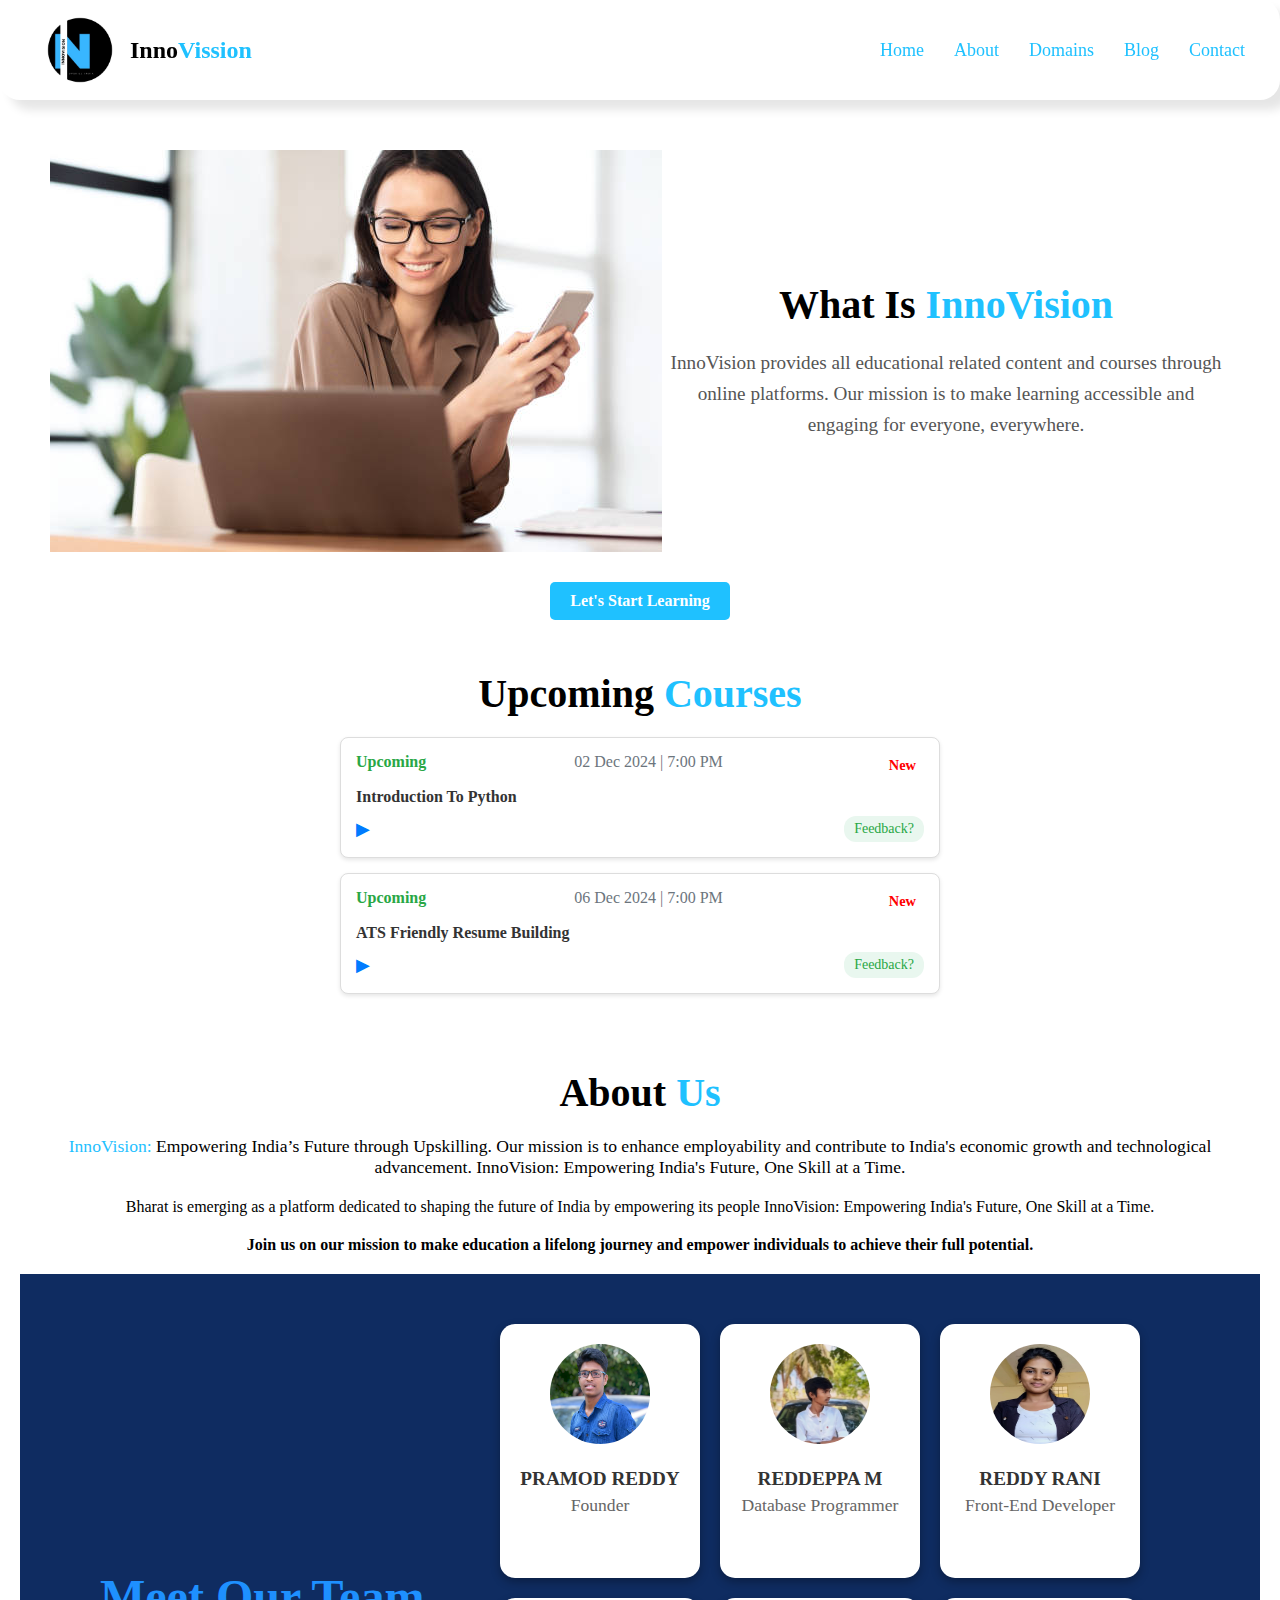
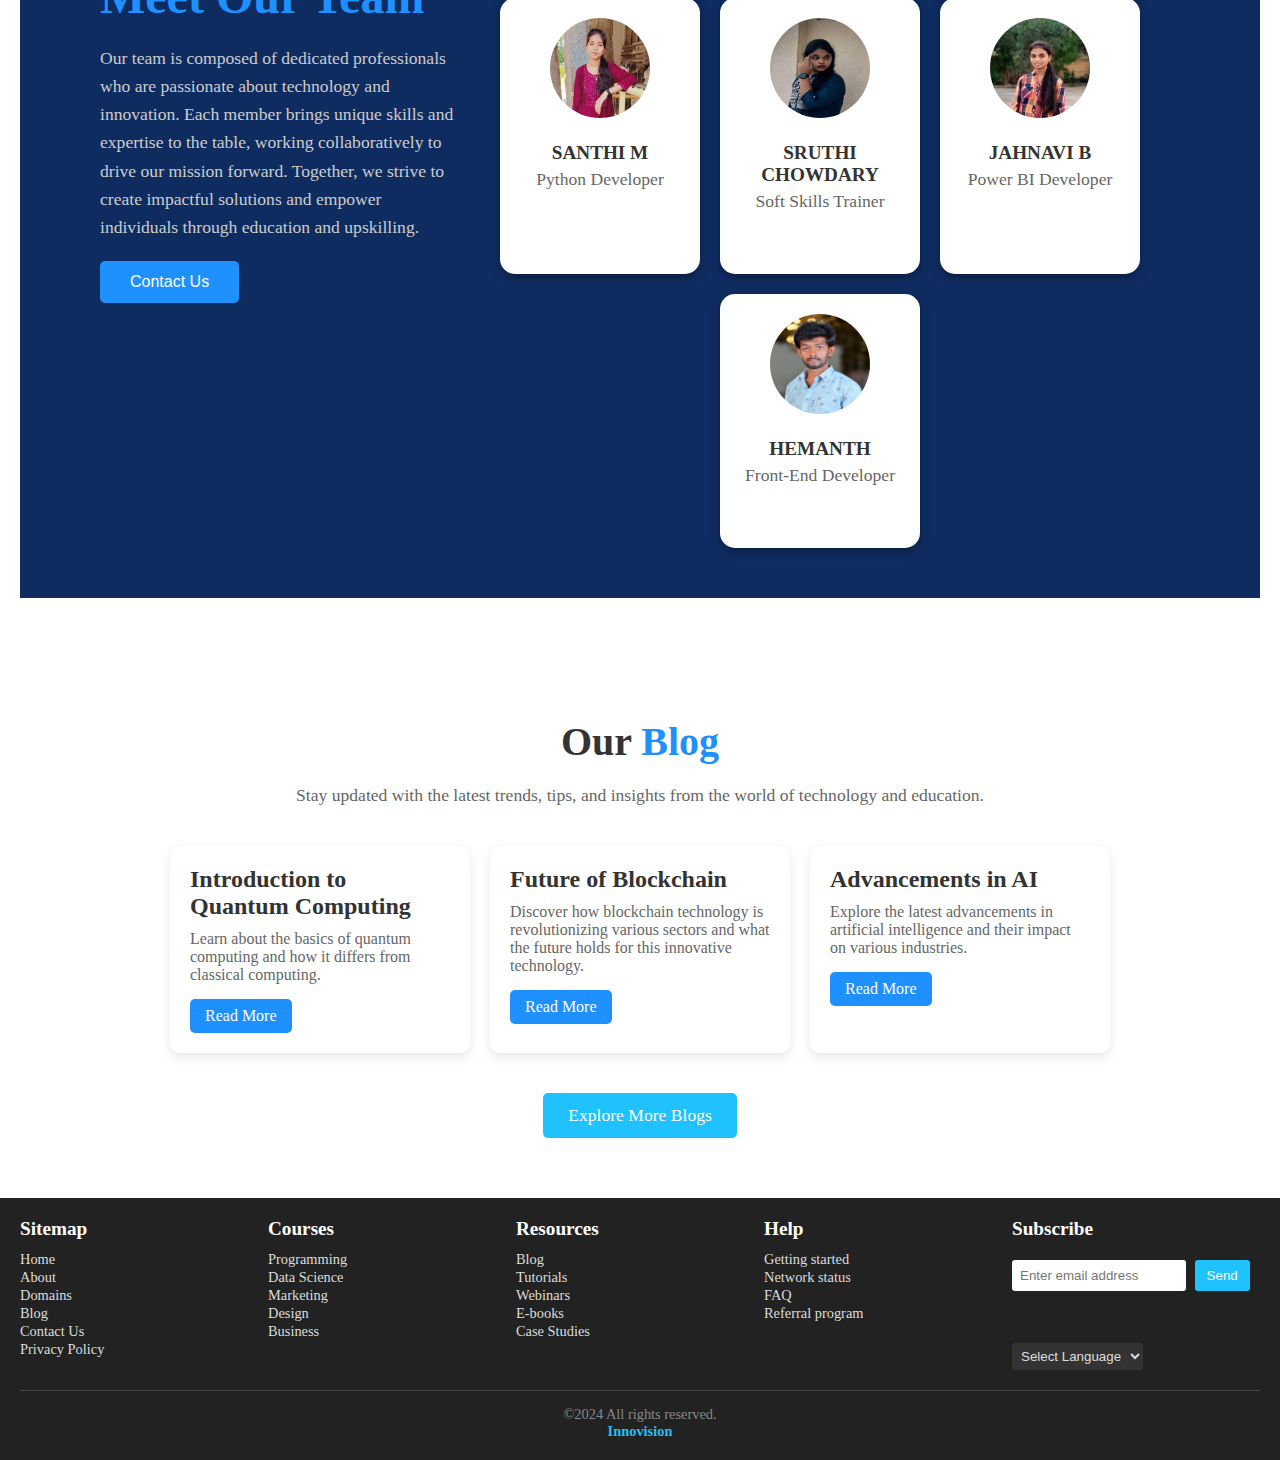
<file: index.html>
<!DOCTYPE html>
<html lang="en">

<head>
    <meta charset="UTF-8">
    <meta name="viewport" content="width=device-width, initial-scale=1.0">
    <link rel="stylesheet" href="https://cdnjs.cloudflare.com/ajax/libs/font-awesome/6.6.0/css/all.min.css"
        integrity="sha512-Kc323vGBEqzTmouAECnVceyQqyqdsSiqLQISBL29aUW4U/M7pSPA/gEUZQqv1cwx4OnYxTxve5UMg5GT6L4JJg=="
        crossorigin="anonymous" referrerpolicy="no-referrer" />
    <link href="https://fonts.googleapis.com/css2?family=Montserrat:wght@400;700&display=swap" rel="stylesheet">
    <link rel="stylesheet" href="style.css">
    <link rel="stylesheet" href="team.css">
    <title>InnoVision</title>
</head>

<body>
    <header>
        <nav>
            <div class="logo">
                <img src="images/logo.png" alt="InnoVision Logo">
                <div class="logo-heading">
                    <h2>Inno<span>Vission</span></h2>
                </div>
            </div>
            <div class="menu-toggle" id="menu-toggle">
                <i class="fas fa-bars"></i>
            </div>
            <div class="menu" id="menu">
                <img src="images/logo.png" alt="InnoVision Logo">
                <ul class="nav-link">
                    <li><a href="index.html">Home</a></li>
                    <li><a href="about.html">About</a></li>
                    <li><a href="domains.html">Domains</a></li>
                    <li><a href="blog.html">Blog</a></li>
                    <li><a href="contact.html">Contact</a></li>


                </ul>
            </div>
        </nav>
    </header>
    <section id="home" class="home">
        <div class="home-content">
            <img src="images/img1.jpg" alt="home">
            <div class="home-text">
                <h1>What Is <span>InnoVision</span></h1>
                <p>InnoVision provides all educational related content and courses through online platforms. Our mission
                    is to make learning accessible and engaging for everyone, everywhere.</p>
            </div>
        </div>
        <a href="#" class="start-learning">Let's Start Learning</a>
        <script>
            // Function to check if an element is in the viewport
            function isInViewport(element) {
                const rect = element.getBoundingClientRect();
                return rect.top < window.innerHeight && rect.bottom > 0;
            }

            // Function to reveal the section
            function revealOnScroll() {
                const revealSection = document.querySelector('#home');
                if (isInViewport(revealSection)) {
                    revealSection.classList.add('revealed');
                }
            }

            // Listen for scroll events
            window.addEventListener('scroll', revealOnScroll);

            // Initial check to ensure the animation is triggered if the section is already in view
            revealOnScroll();


        </script>
    </section>
    <section id="domains" class="courses-section">
        <h2>Upcoming<span> Courses</span></h2>
        <div class="schedule-container">
            <div class="session">
                <div class="session-header">
                    <span class="status">Upcoming</span>
                    <span class="date-time">02 Dec 2024 | 7:00 PM</span>
                    <span class="new-tag">New</span> <!-- Added New Tag -->
                </div>
                <div class="session-details">
                    <h3>Introduction To Python</h3>
                    <div class="actions">
                        <a class="play-button" href="#">▶</a>
                        <a href="#" class="feedback">Feedback?</a>
                    </div>
                </div>
            </div>
            <!-- Repeat the session div for other sessions -->
            <div class="session">
                <div class="session-header">
                    <span class="status">Upcoming</span>
                    <span class="date-time">06 Dec 2024 | 7:00 PM</span>
                    <span class="new-tag">New</span> <!-- Added New Tag -->
                </div>
                <div class="session-details">
                    <h3>ATS Friendly Resume Building</h3>
                    <div class="actions">
                        <a class="play-button" href="#">▶</a>
                        <a href="#" class="feedback">Feedback?</a>
                    </div>
                </div>
            </div>
        </div>
    </section>

    <section id="about">
        <div class="about-content">
            <h2>About <span>Us</span></h2>
            <p><span>InnoVision:</span> Empowering India’s Future through Upskilling.
                Our mission is to enhance employability and contribute to India's economic growth and technological
                advancement.

                InnoVision: Empowering India's Future, One Skill at a Time.</p>
            Bharat is emerging as a platform dedicated to shaping the future of India by empowering its people
            InnoVision: Empowering India's Future, One Skill at a Time.</p>
            <h6>Join us on our mission to make education a lifelong journey and empower individuals to achieve their
                full potential.
            </h6>
        </div>
        <section class="team-section">
            <div class="team-content">
                <h1>Meet Our Team</h1>
                <p>Our team is composed of dedicated professionals who are passionate about technology and innovation.
                    Each
                    member brings unique skills and expertise to the table, working collaboratively to drive our mission
                    forward. Together, we strive to create impactful solutions and empower individuals through education
                    and
                    upskilling.</p>
                <button class="contact-button">Contact Us</button>
            </div>
            <div class="team-container">
                <div class="team-member" style="top: 10%; left: 10%;">
                    <img src="images/pramod-img.png" alt="">
                    <h3>PRAMOD REDDY</h3>
                    <p class="role">Founder</p>
                    <div class="social-icons">
                        <a href="https://www.linkedin.com" target="_blank"><i class="fab fa-linkedin"></i></a>
                        <a href="https://www.instagram.com" target="_blank"><i class="fab fa-instagram"></i></a>
                        <a href="https://www.facebook.com" target="_blank"><i class="fab fa-facebook"></i></a>
                        <a href="https://www.twitter.com" target="_blank"><i class="fab fa-twitter"></i></a>
                    </div>
                </div>
                <div class="team-member" style="top: 40%; left: 30%;">
                    <img src="images/redappa-img.jpg" alt="">
                    <h3>REDDEPPA M</h3>
                    <p class="role">Database Programmer</p>
                    <div class="social-icons">
                        <a href="https://www.linkedin.com" target="_blank"><i class="fab fa-linkedin"></i></a>
                        <a href="https://www.instagram.com" target="_blank"><i class="fab fa-instagram"></i></a>
                        <a href="https://www.facebook.com" target="_blank"><i class="fab fa-facebook"></i></a>
                        <a href="https://www.twitter.com" target="_blank"><i class="fab fa-twitter"></i></a>
                    </div>
                </div>
                <div class="team-member" style="top: 20%; left: 60%;">
                    <img src="images/rani-img.png" alt="">
                    <h3>REDDY RANI</h3>
                    <p class="role">Front-End Developer </p>
                    <div class="social-icons">
                        <a href="https://www.linkedin.com" target="_blank"><i class="fab fa-linkedin"></i></a>
                        <a href="https://www.instagram.com" target="_blank"><i class="fab fa-instagram"></i></a>
                        <a href="https://www.facebook.com" target="_blank"><i class="fab fa-facebook"></i></a>
                        <a href="https://www.twitter.com" target="_blank"><i class="fab fa-twitter"></i></a>
                    </div>
                </div>
                <div class="team-member" style="top: 60%; left: 50%;">
                    <img src="images/shanthi-img.jpg" alt="">
                    <h3>SANTHI M</h3>
                    <p class="role">Python Developer</p>
                    <div class="social-icons">
                        <a href="https://www.linkedin.com" target="_blank"><i class="fab fa-linkedin"></i></a>
                        <a href="https://www.instagram.com" target="_blank"><i class="fab fa-instagram"></i></a>
                        <a href="https://www.facebook.com" target="_blank"><i class="fab fa-facebook"></i></a>
                        <a href="https://www.twitter.com" target="_blank"><i class="fab fa-twitter"></i></a>
                    </div>
                </div>
                <div class="team-member" style="top: 60%; left: 50%;">
                    <img src="images/sruthi-img.jpg" alt="">
                    <h3>SRUTHI CHOWDARY</h3>
                    <p class="role">Soft Skills Trainer</p>
                    <div class="social-icons">
                        <a href="https://www.linkedin.com" target="_blank"><i class="fab fa-linkedin"></i></a>
                        <a href="https://www.instagram.com" target="_blank"><i class="fab fa-instagram"></i></a>
                        <a href="https://www.facebook.com" target="_blank"><i class="fab fa-facebook"></i></a>
                        <a href="https://www.twitter.com" target="_blank"><i class="fab fa-twitter"></i></a>
                    </div>
                </div>
                <div class="team-member" style="top: 60%; left: 50%;">
                    <img src="images/jahnavi_img.jpg" alt="">
                    <h3>JAHNAVI B</h3>
                    <p class="role">Power BI Developer</p>
                    <div class="social-icons">
                        <a href="https://www.linkedin.com/in/bodireddy-jahnavi-47563a255" target="_blank"><i
                                class="fab fa-linkedin"></i></a>
                        <a href="https://www.instagram.com" target="_blank"><i class="fab fa-instagram"></i></a>
                        <a href="https://www.facebook.com" target="_blank"><i class="fab fa-facebook"></i></a>
                        <a href="https://www.twitter.com" target="_blank"><i class="fab fa-twitter"></i></a>
                    </div>
                </div>
                <div class="team-member" style="top: 60%; left: 50%;">
                    <img src="images/hemanth-img.png" alt="">
                    <h3>HEMANTH</h3>
                    <p class="role">Front-End Developer</p>
                    <div class="social-icons">
                        <a href="https://www.linkedin.com" target="_blank"><i class="fab fa-linkedin"></i></a>
                        <a href="https://www.instagram.com" target="_blank"><i class="fab fa-instagram"></i></a>
                        <a href="https://www.facebook.com" target="_blank"><i class="fab fa-facebook"></i></a>
                        <a href="https://www.twitter.com" target="_blank"><i class="fab fa-twitter"></i></a>
                    </div>
                </div>
            </div>
        </section>
    </section>
    <section id="blog" class="blog">
        <div class="domains-content">
            <h2>Our <span>Blog</span></h2>
            <p>Stay updated with the latest trends, tips, and insights from the world of technology and education.</p>
            <div class="courses">
                <div class="course-card">
                    <!-- <img src="path/to/blog2.jpg" alt="Blog 2" class="blog-image"> -->
                    <div class="course-info">
                        <h3>Introduction to Quantum Computing</h3>
                        <p>Learn about the basics of quantum computing and how it differs from classical computing.</p>
                        <a href="blog2.html" class="read-more-btn">Read More</a>
                    </div>
                </div>
                <div class="course-card">
                    <!-- <img src="path/to/blog4.jpg" alt="Blog 4" class="blog-image"> -->
                    <div class="course-info">
                        <h3>Future of Blockchain</h3>
                        <p>Discover how blockchain technology is revolutionizing various sectors and what the future
                            holds for this innovative technology.</p>
                        <a href="blog4.html" class="read-more-btn">Read More</a>
                    </div>
                </div>
                <div class="course-card">
                    <!-- <img src="images/blog3.jpg" alt="Blog 3" class="blog-image"> -->
                    <div class="course-info">
                        <h3>Advancements in AI</h3>
                        <p>Explore the latest advancements in artificial intelligence and their impact on various
                            industries.</p>
                        <a href="blog3.html" class="read-more-btn">Read More</a>
                    </div>
                </div>

            </div>

        </div>
        <a href="blog.html" class="explore-more">Explore More Blogs</a>

    </section>
    <!-- <section id="contact">
        <div class="contact-content">
            <h2>Contact <span>Us</span></h2>
            <p>Have a question or feedback? Feel free to reach out to us. We'd love to hear from you!</p>
            <form action="app.py" method="POST">
                <input type="text" name="name" placeholder="Your Name" required>
                <input type="email" name="email" placeholder="Your Email" required>
                <textarea name="message" placeholder="Your Message" required></textarea>
                <button type="submit">Send Message</button>
            </form>

        </div>
    </section> -->

    <!-- Footer -->
    <footer>
        <div class="footer-container">
            <div class="footer-section">
                <h3>Sitemap</h3>
                <ul>
                    <li><a href="index.html">Home</a></li>
                    <li><a href="about.html">About</a></li>
                    <li><a href="domains.html">Domains</a></li>
                    <li><a href="blog.html">Blog</a></li>
                    <li><a href="contact.html">Contact Us</a></li>
                    <li><a href="#">Privacy Policy</a></li>
                </ul>
            </div>
            <div class="footer-section">
                <h3>Courses</h3>
                <ul>
                    <li><a href="#">Programming</a></li>
                    <li><a href="#">Data Science</a></li>
                    <li><a href="#">Marketing</a></li>
                    <li><a href="#">Design</a></li>
                    <li><a href="#">Business</a></li>
                </ul>
            </div>
            <div class="footer-section">
                <h3>Resources</h3>
                <ul>
                    <li><a href="#">Blog</a></li>
                    <li><a href="#">Tutorials</a></li>
                    <li><a href="#">Webinars</a></li>
                    <li><a href="#">E-books</a></li>
                    <li><a href="#">Case Studies</a></li>
                </ul>
            </div>
            <div class="footer-section">
                <h3>Help</h3>
                <ul>
                    <li><a href="#">Getting started</a></li>
                    <li><a href="#">Network status</a></li>
                    <li><a href="#">FAQ</a></li>
                    <li><a href="#">Referral program</a></li>
                </ul>
            </div>
            <div class="footer-section subscribe">
                <h3>Subscribe</h3>
                <input type="email" placeholder="Enter email address" id="email">
                <button onclick="subscribe()">Send</button>
                <div class="social-icons">
                    <a href="#" class="social-icon"><i class="fab fa-facebook-f"></i></a>
                    <a href="#" class="social-icon"><i class="fab fa-instagram"></i></a>
                    <a href="#" class="social-icon"><i class="fab fa-linkedin-in"></i></a>
                    <a href="#" class="social-icon"><i class="fab fa-youtube"></i></a>
                </div>
                <select class="language-select">
                    <option>Select Language</option>
                    <option>English</option>
                    <option>Telugu</option>
                    <option>Hindi</option>
                </select>
            </div>
        </div>
        <div class="footer-bottom">
            <p>&COPY;2024 All rights reserved.</p>
            <p class="company-name">Innovision</p>
        </div>
    </footer>

    <script src="script.js"></script>
</body>

</html>
</file>
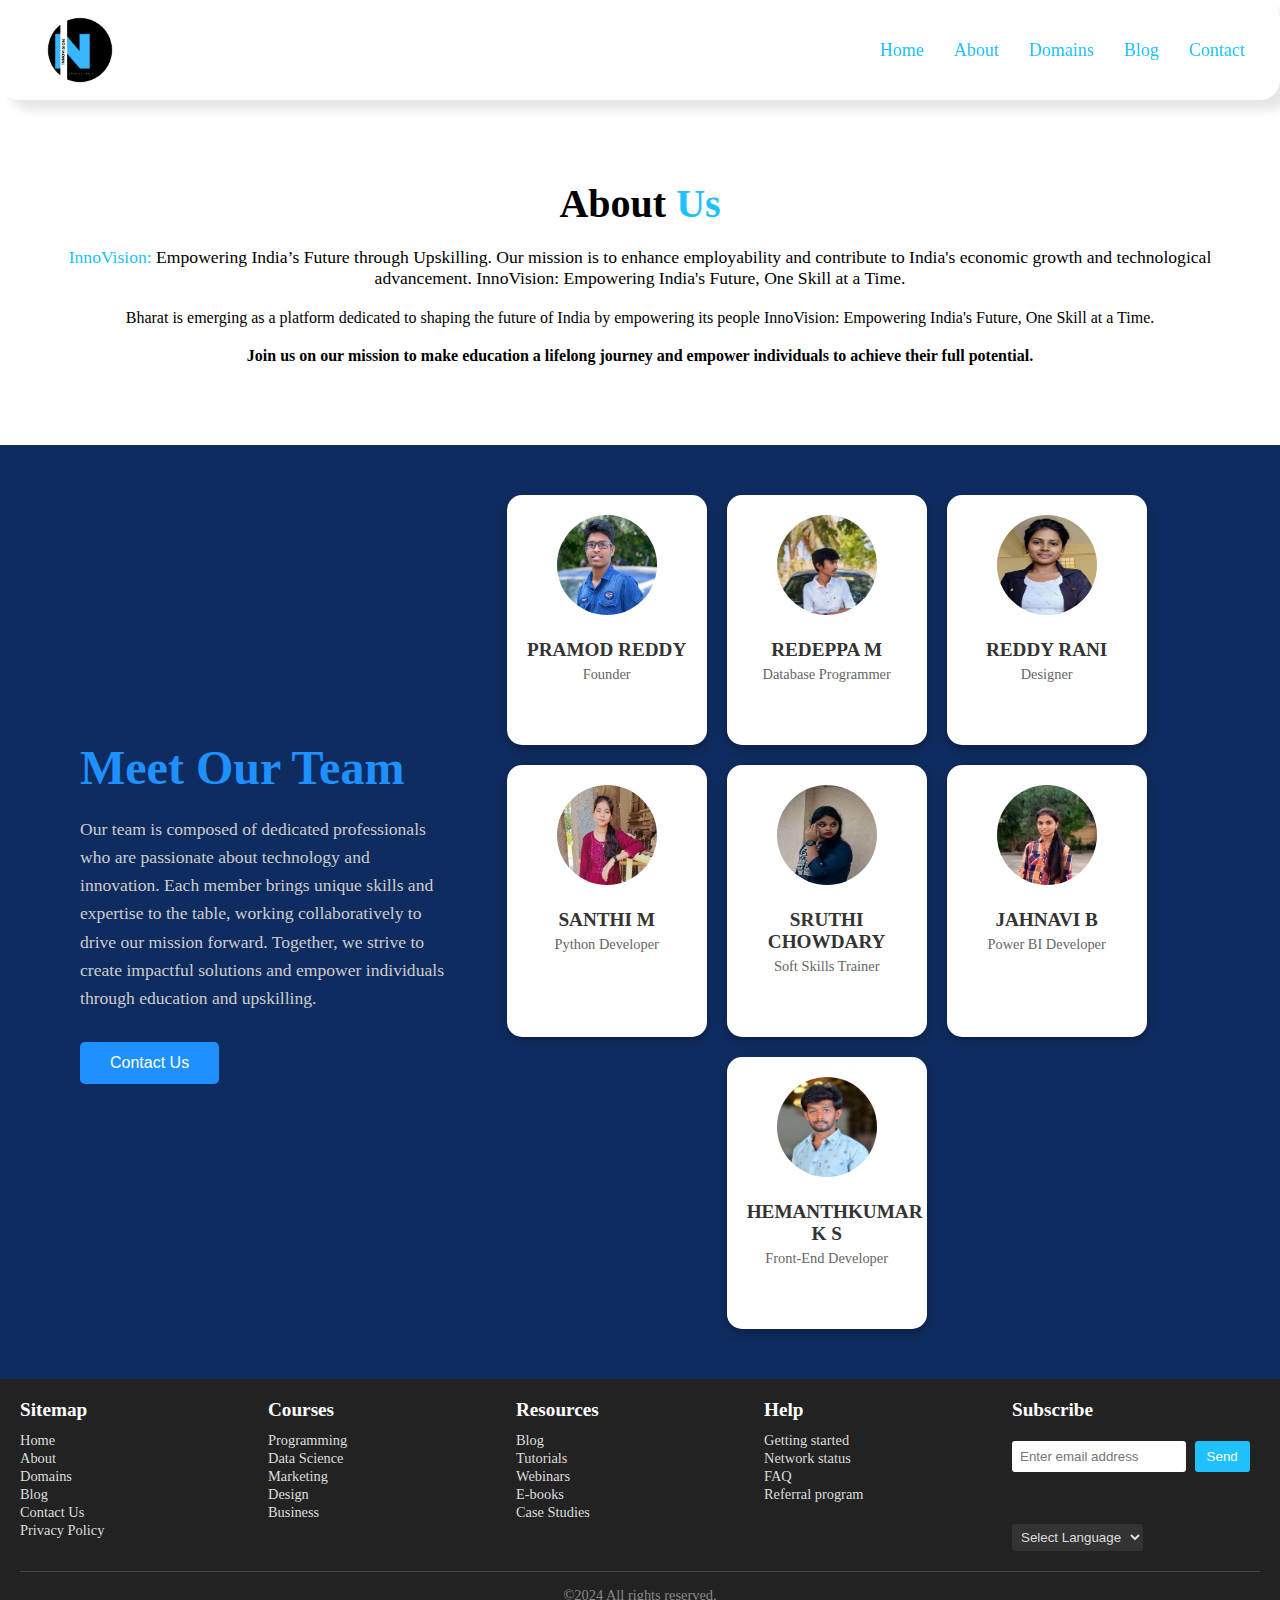
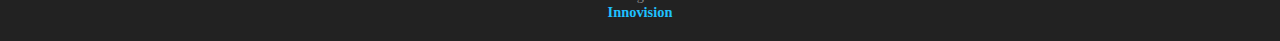
<file: about.html>
<!DOCTYPE html>
<html lang="en">

<head>
    <meta charset="UTF-8">
    <meta name="viewport" content="width=device-width, initial-scale=1.0">
    <link rel="stylesheet" href="https://cdnjs.cloudflare.com/ajax/libs/font-awesome/6.6.0/css/all.min.css"
        integrity="sha512-Kc323vGBEqzTmouAECnVceyQqyqdsSiqLQISBL29aUW4U/M7pSPA/gEUZQqv1cwx4OnYxTxve5UMg5GT6L4JJg=="
        crossorigin="anonymous" referrerpolicy="no-referrer" />
    <link href="https://fonts.googleapis.com/css2?family=Montserrat:wght@400;700&display=swap" rel="stylesheet">
    <link rel="stylesheet" href="style.css">
    <link rel="stylesheet" href="team.css">
    <title>InnoVision</title>
</head>

<body>
    <header>
        <nav>
            <div class="logo">
                <img src="images/logo.png" alt="InnoVision Logo">
                <!-- <h2>Inno<span>Vission</span></h2> -->
            </div>
            <div class="menu-toggle" id="menu-toggle">
                <i class="fas fa-bars"></i>
            </div>
            <div class="menu" id="menu">
                <img src="images/logo.png" alt="InnoVision Logo">
                <ul class="nav-link">
                    <li><a href="index.html">Home</a></li>
                    <li><a href="about.html">About</a></li>
                    <li><a href="domains.html">Domains</a></li>
                    <li><a href="blog.html">Blog</a></li>
                    <li><a href="contact.html">Contact</a></li>

                </ul>
            </div>
        </nav>
    </header>
    <section id="about">
        <div class="about-content">
            <h2>About <span>Us</span></h2>
            <p><span>InnoVision:</span> Empowering India’s Future through Upskilling.
                  Our mission is to enhance employability and contribute to India's economic growth and technological advancement.
                InnoVision: Empowering India's Future, One Skill at a Time.</p>
                Bharat is emerging as a platform dedicated to shaping the future of India by empowering its people
                InnoVision: Empowering India's Future, One Skill at a Time.</p>
            <h6>Join us on our mission to make education a lifelong journey and empower individuals to achieve their
                full potential.
            </h6>
        </div>
        <style>
            #about {
                margin-top: 120px;
                opacity: 0;
                transform: translateY(50px);
                transition: opacity 0.7s, transform 0.7s;
            }

            #about.revealed {
                opacity: 1;
                transform: translateY(0);
            }
        </style>
        <script>
            // Function to check if an element is in the viewport
            function isInViewport(element) {
                const rect = element.getBoundingClientRect();
                return rect.top < window.innerHeight && rect.bottom > 0;
            }

            // Function to reveal the section
            function revealOnScroll() {
                const revealSection = document.querySelector('#about');
                if (isInViewport(revealSection)) {
                    revealSection.classList.add('revealed');
                }
            }

            // Listen for scroll events
            window.addEventListener('scroll', revealOnScroll);

            // Initial check to ensure the animation is triggered if the section is already in view
            revealOnScroll();


        </script>
    </section>
    <section class="team-section">
        <div class="team-content">
            <h1>Meet Our Team</h1>
            <p>Our team is composed of dedicated professionals who are passionate about technology and innovation. Each
                member brings unique skills and expertise to the table, working collaboratively to drive our mission
                forward. Together, we strive to create impactful solutions and empower individuals through education and
                upskilling.</p>
            <button class="contact-button">Contact Us</button>
        </div>
        <div class="team-container">
            <div class="team-member" style="top: 10%; left: 10%;">
                <img src="images/pramod-img.png" alt="">
                <h3>PRAMOD REDDY</h3>
                <p class="role">Founder</p>
                <div class="social-icons">
                    <a href="https://www.linkedin.com" target="_blank"><i class="fab fa-linkedin"></i></a>
                    <a href="https://www.instagram.com" target="_blank"><i class="fab fa-instagram"></i></a>
                    <a href="https://www.facebook.com" target="_blank"><i class="fab fa-facebook"></i></a>
                    <a href="https://www.twitter.com" target="_blank"><i class="fab fa-twitter"></i></a>
                </div>
            </div>
            <div class="team-member" style="top: 40%; left: 30%;">
                <img src="images/redappa-img.jpg" alt="">
                <h3>REDEPPA M</h3>
                <p class="role">Database Programmer</p>
                <div class="social-icons">
                    <a href="https://www.linkedin.com" target="_blank"><i class="fab fa-linkedin"></i></a>
                    <a href="https://www.instagram.com" target="_blank"><i class="fab fa-instagram"></i></a>
                    <a href="https://www.facebook.com" target="_blank"><i class="fab fa-facebook"></i></a>
                    <a href="https://www.twitter.com" target="_blank"><i class="fab fa-twitter"></i></a>
                </div>
            </div>
            <div class="team-member" style="top: 20%; left: 60%;">
                <img src="images/rani-img.png" alt="">
                <h3>REDDY RANI</h3>
                <p class="role">Designer</p>
                <div class="social-icons">
                    <i class="fab fa-facebook-f"></i>
                    <a href="https://www.linkedin.com" target="_blank"><i class="fab fa-linkedin"></i></a>
                    <a href="https://www.instagram.com" target="_blank"><i class="fab fa-instagram"></i></a>
                    <a href="https://www.facebook.com" target="_blank"><i class="fab fa-facebook"></i></a>
                    <a href="https://www.twitter.com" target="_blank"><i class="fab fa-twitter"></i></a>
                </div>
            </div>
            <div class="team-member" style="top: 60%; left: 50%;">
                <img src="images/shanthi-img.jpg" alt="">
                <h3>SANTHI M</h3>
                <p class="role">Python Developer</p>
                <div class="social-icons">
                    <a href="https://www.linkedin.com" target="_blank"><i class="fab fa-linkedin"></i></a>
                    <a href="https://www.instagram.com" target="_blank"><i class="fab fa-instagram"></i></a>
                    <a href="https://www.facebook.com" target="_blank"><i class="fab fa-facebook"></i></a>
                    <a href="https://www.twitter.com" target="_blank"><i class="fab fa-twitter"></i></a>
                </div>
            </div>
            <div class="team-member" style="top: 60%; left: 50%;">
                <img src="images/sruthi-img.jpg" alt="">
                <h3>SRUTHI CHOWDARY</h3>
                <p class="role">Soft Skills Trainer</p>
                <div class="social-icons">
                    <a href="https://www.linkedin.com" target="_blank"><i class="fab fa-linkedin"></i></a>
                    <a href="https://www.instagram.com" target="_blank"><i class="fab fa-instagram"></i></a>
                    <a href="https://www.facebook.com" target="_blank"><i class="fab fa-facebook"></i></a>
                    <a href="https://www.twitter.com" target="_blank"><i class="fab fa-twitter"></i></a>
                </div>
            </div>
            <div class="team-member" style="top: 60%; left: 50%;">
                <img src="images/jahnavi_img.jpg" alt="">
                <h3>JAHNAVI B</h3>
                <p class="role">Power BI Developer</p>
                <div class="social-icons">
                    <a href="https://www.linkedin.com" target="_blank"><i class="fab fa-linkedin"></i></a>
                    <a href="https://www.instagram.com" target="_blank"><i class="fab fa-instagram"></i></a>
                    <a href="https://www.facebook.com" target="_blank"><i class="fab fa-facebook"></i></a>
                    <a href="https://www.twitter.com" target="_blank"><i class="fab fa-twitter"></i></a>
                </div>
            </div>
            <div class="team-member" style="top: 60%; left: 50%;">
                <img src="images/hemanth-img.png" alt="">
                <h3>HEMANTHKUMAR K S</h3>
                <p class="role">Front-End Developer</p>
                <div class="social-icons">
                    <a href="https://www.linkedin.com" target="_blank"><i class="fab fa-linkedin"></i></a>
                    <a href="https://www.instagram.com" target="_blank"><i class="fab fa-instagram"></i></a>
                    <a href="https://www.facebook.com" target="_blank"><i class="fab fa-facebook"></i></a>
                    <a href="https://www.twitter.com" target="_blank"><i class="fab fa-twitter"></i></a>
                </div>
            </div>
        </div>
    </section>
    <!-- Footer -->
    <footer>
        <div class="footer-container">
            <div class="footer-section">
                <h3>Sitemap</h3>
                <ul>
                    <li><a href="index.html">Home</a></li>
                    <li><a href="about.html">About</a></li>
                    <li><a href="domains.html">Domains</a></li>
                    <li><a href="blog.html">Blog</a></li>
                    <li><a href="contact.html">Contact Us</a></li>
                    <li><a href="#">Privacy Policy</a></li>
                </ul>
            </div>
            <div class="footer-section">
                <h3>Courses</h3>
                <ul>
                    <li><a href="#">Programming</a></li>
                    <li><a href="#">Data Science</a></li>
                    <li><a href="#">Marketing</a></li>
                    <li><a href="#">Design</a></li>
                    <li><a href="#">Business</a></li>
                </ul>
            </div>
            <div class="footer-section">
                <h3>Resources</h3>
                <ul>
                    <li><a href="#">Blog</a></li>
                    <li><a href="#">Tutorials</a></li>
                    <li><a href="#">Webinars</a></li>
                    <li><a href="#">E-books</a></li>
                    <li><a href="#">Case Studies</a></li>
                </ul>
            </div>
            <div class="footer-section">
                <h3>Help</h3>
                <ul>
                    <li><a href="#">Getting started</a></li>
                    <li><a href="#">Network status</a></li>
                    <li><a href="#">FAQ</a></li>
                    <li><a href="#">Referral program</a></li>
                </ul>
            </div>
            <div class="footer-section subscribe">
                <h3>Subscribe</h3>
                <input type="email" placeholder="Enter email address" id="email">
                <button onclick="subscribe()">Send</button>
                <div class="social-icons">
                <a href="#" class="social-icon"><i class="fab fa-facebook-f"></i></a>
                <a href="#" class="social-icon"><i class="fab fa-twitter"></i></a>
                <a href="#" class="social-icon"><i class="fab fa-instagram"></i></a>
                <a href="#" class="social-icon"><i class="fab fa-linkedin-in"></i></a>
                <a href="#" class="social-icon"><i class="fab fa-youtube"></i></a>
                </div>
                <select class="language-select">
                    <option>Select Language</option>
                    <option>English</option>
                    <option>Telugu</option>
                    <option>Hindi</option>        
                </select>
            </div>
        </div>
        <div class="footer-bottom">
            <p>&COPY;2024 All rights reserved.</p>
            <p class="company-name">Innovision</p>
        </div>
    </footer>
    <script src="script.js"></script>


</body>
</file>
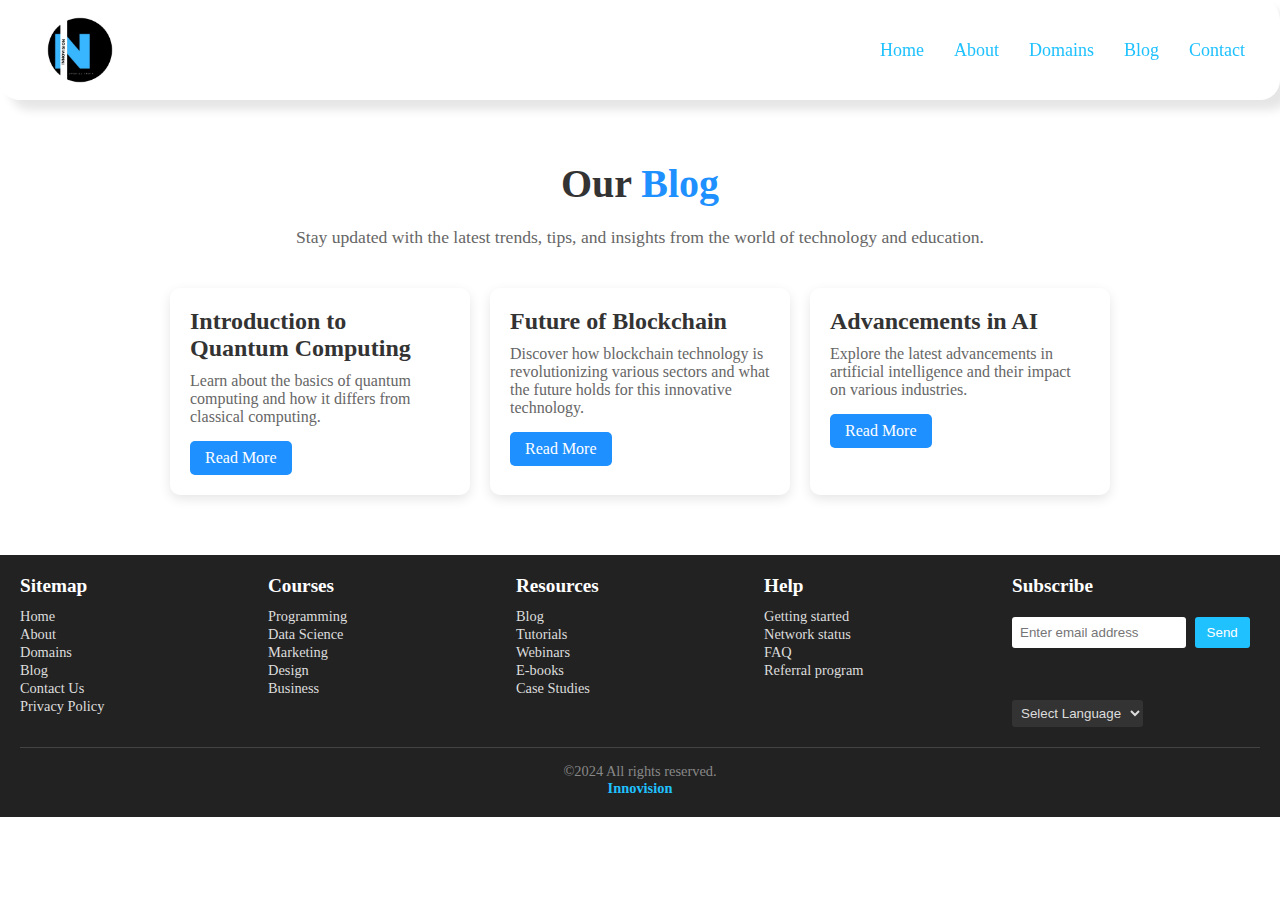
<file: blog.html>
<!DOCTYPE html>
<html lang="en">

<head>
    <meta charset="UTF-8">
    <meta name="viewport" content="width=device-width, initial-scale=1.0">
    <link rel="stylesheet" href="https://cdnjs.cloudflare.com/ajax/libs/font-awesome/6.6.0/css/all.min.css"
        integrity="sha512-Kc323vGBEqzTmouAECnVceyQqyqdsSiqLQISBL29aUW4U/M7pSPA/gEUZQqv1cwx4OnYxTxve5UMg5GT6L4JJg=="
        crossorigin="anonymous" referrerpolicy="no-referrer" />
    <link href="https://fonts.googleapis.com/css2?family=Montserrat:wght@400;700&display=swap" rel="stylesheet">
    <link rel="stylesheet" href="style.css">
    <title>InnoVision</title>
</head>

<body>
    <header>
        <nav>
            <div class="logo">
                <img src="images/logo.png" alt="InnoVision Logo">
                <!-- <h2>Inno<span>Vission</span></h2> -->
            </div>
            <div class="menu-toggle" id="menu-toggle">
                <i class="fas fa-bars"></i>
            </div>
            <div class="menu" id="menu">
                <img src="images/logo.png" alt="InnoVision Logo">
                <ul class="nav-link">
                    <li><a href="index.html">Home</a></li>
                    <li><a href="about.html">About</a></li>
                    <li><a href="domains.html">Domains</a></li>
                    <li><a href="blog.html">Blog</a></li>
                    <li><a href="contact.html">Contact</a></li>

                </ul>
            </div>
        </nav>
    </header>
    <section id="blog" class="blog">
        <div class="domains-content">
            <h2>Our <span>Blog</span></h2>
            <p>Stay updated with the latest trends, tips, and insights from the world of technology and education.</p>
            <div class="courses">
                <div class="course-card">
                    <!-- <img src="path/to/blog2.jpg" alt="Blog 2" class="blog-image"> -->
                    <div class="course-info">
                        <h3>Introduction to Quantum Computing</h3>
                        <p>Learn about the basics of quantum computing and how it differs from classical computing.</p>
                        <a href="blog2.html" class="read-more-btn">Read More</a>
                    </div>
                </div>
                <div class="course-card">
                    <!-- <img src="path/to/blog4.jpg" alt="Blog 4" class="blog-image"> -->
                    <div class="course-info">
                        <h3>Future of Blockchain</h3>
                        <p>Discover how blockchain technology is revolutionizing various sectors and what the future holds for this innovative technology.</p>
                        <a href="blog4.html" class="read-more-btn">Read More</a>
                    </div>
                </div>
                <div class="course-card">
                    <!-- <img src="images/blog3.jpg" alt="Blog 3" class="blog-image"> -->
                    <div class="course-info">
                        <h3>Advancements in AI</h3>
                        <p>Explore the latest advancements in artificial intelligence and their impact on various industries.</p>
                        <a href="blog3.html" class="read-more-btn">Read More</a>
                    </div>
                </div>

            </div>

        </div>
        <a href="blog.html" class="explore-more">Explore More Blogs</a>
        <script>
            // Function to check if an element is in the viewport
            function isInViewport(element) {
                const rect = element.getBoundingClientRect();
                return (
                    rect.top < window.innerHeight &&
                    rect.bottom >= 0
                );
            }

            function revealOnScroll() {
                const domainsSection = document.querySelector('#blog');
                if (isInViewport(domainsSection)) {
                    domainsSection.classList.add('revealed');
                }
            }
            window.addEventListener('scroll', revealOnScroll);

            revealOnScroll();

        </script>
         <style>
            #blog {
                justify-content: center;
                margin-top: 100px;
            }
            #blog .explore-more {
                display: none;
            }
        </style>
    </section>
    <!-- Footer -->
    <footer>
        <div class="footer-container">
            <div class="footer-section">
                <h3>Sitemap</h3>
                <ul>
                    <li><a href="index.html">Home</a></li>
                    <li><a href="about.html">About</a></li>
                    <li><a href="domains.html">Domains</a></li>
                    <li><a href="blog.html">Blog</a></li>
                    <li><a href="contact.html">Contact Us</a></li>
                    <li><a href="#">Privacy Policy</a></li>
                </ul>
            </div>
            <div class="footer-section">
                <h3>Courses</h3>
                <ul>
                    <li><a href="#">Programming</a></li>
                    <li><a href="#">Data Science</a></li>
                    <li><a href="#">Marketing</a></li>
                    <li><a href="#">Design</a></li>
                    <li><a href="#">Business</a></li>
                </ul>
            </div>
            <div class="footer-section">
                <h3>Resources</h3>
                <ul>
                    <li><a href="#">Blog</a></li>
                    <li><a href="#">Tutorials</a></li>
                    <li><a href="#">Webinars</a></li>
                    <li><a href="#">E-books</a></li>
                    <li><a href="#">Case Studies</a></li>
                </ul>
            </div>
            <div class="footer-section">
                <h3>Help</h3>
                <ul>
                    <li><a href="#">Getting started</a></li>
                    <li><a href="#">Network status</a></li>
                    <li><a href="#">FAQ</a></li>
                    <li><a href="#">Referral program</a></li>
                </ul>
            </div>
            <div class="footer-section subscribe">
                <h3>Subscribe</h3>
                <input type="email" placeholder="Enter email address" id="email">
                <button onclick="subscribe()">Send</button>
                <div class="social-icons">
                <a href="#" class="social-icon"><i class="fab fa-facebook-f"></i></a>
                <a href="#" class="social-icon"><i class="fab fa-twitter"></i></a>
                <a href="#" class="social-icon"><i class="fab fa-instagram"></i></a>
                <a href="#" class="social-icon"><i class="fab fa-linkedin-in"></i></a>
                <a href="#" class="social-icon"><i class="fab fa-youtube"></i></a>
                </div>
                <select class="language-select">
                    <option>Select Language</option>
                    <option>English</option>
                    <option>Telugu</option>
                    <option>Hindi</option>        
                </select>
            </div>
        </div>
        <div class="footer-bottom">
            <p>&COPY;2024 All rights reserved.</p>
            <p class="company-name">Innovision</p>
        </div>
    </footer>
    <script src="script.js"></script>
   
        
    </body>
</file>
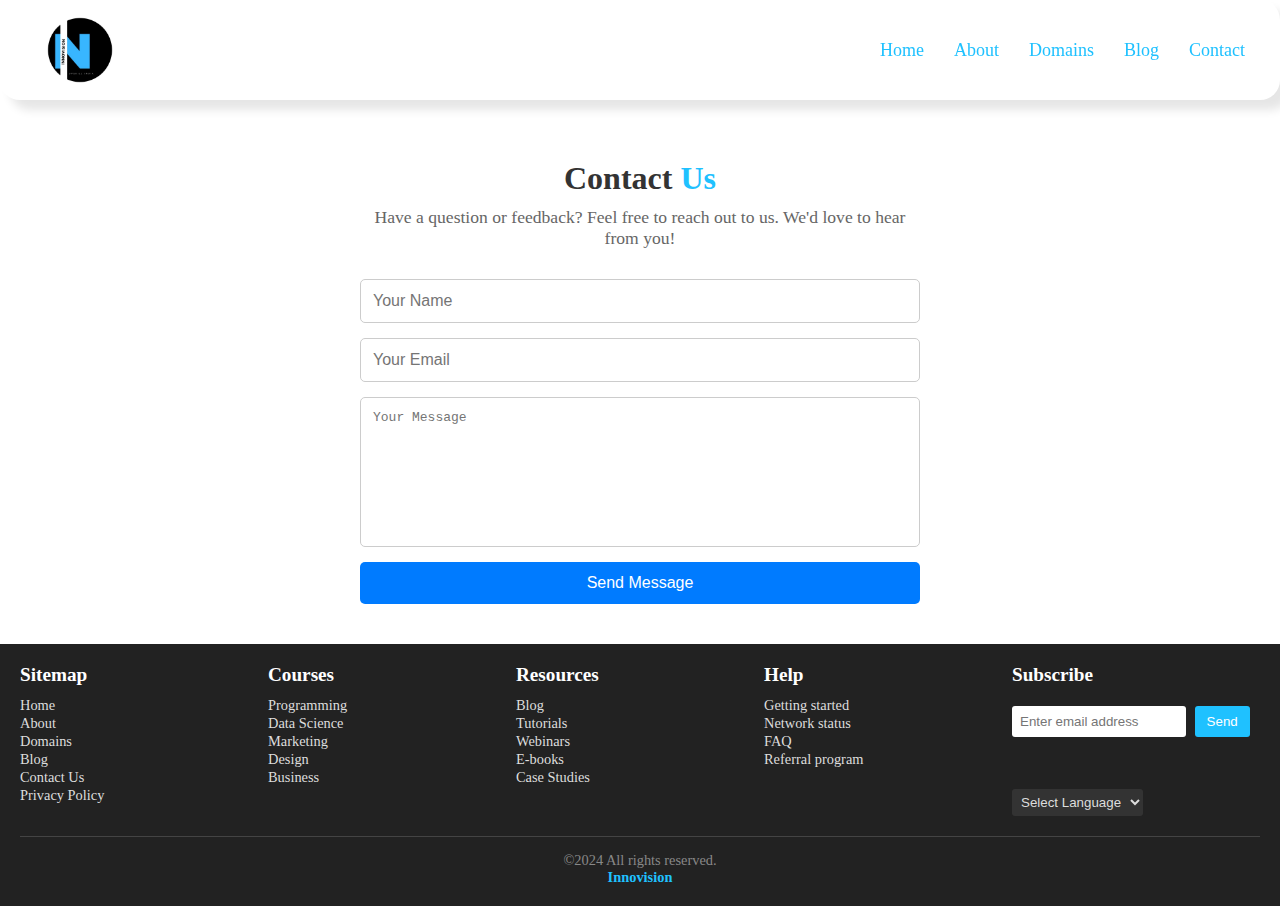
<file: contact.html>
<!DOCTYPE html>
<html lang="en">

<head>
    <meta charset="UTF-8">
    <meta name="viewport" content="width=device-width, initial-scale=1.0">
    <link rel="stylesheet" href="https://cdnjs.cloudflare.com/ajax/libs/font-awesome/6.6.0/css/all.min.css"
        integrity="sha512-Kc323vGBEqzTmouAECnVceyQqyqdsSiqLQISBL29aUW4U/M7pSPA/gEUZQqv1cwx4OnYxTxve5UMg5GT6L4JJg=="
        crossorigin="anonymous" referrerpolicy="no-referrer" />
    <link href="https://fonts.googleapis.com/css2?family=Montserrat:wght@400;700&display=swap" rel="stylesheet">
    <link rel="stylesheet" href="style.css">
    <title>InnoVision</title>
</head>

<body>
    <header>
        <nav>
            <div class="logo">
                <img src="images/logo.png" alt="InnoVision Logo">
                <!-- <h2>Inno<span>Vission</span></h2> -->
            </div>
            <div class="menu-toggle" id="menu-toggle">
                <i class="fas fa-bars"></i>
            </div>
            <div class="menu" id="menu">
                <img src="images/logo.png" alt="InnoVision Logo">
                <ul class="nav-link">
                    <li><a href="index.html">Home</a></li>
                    <li><a href="about.html">About</a></li>
                    <li><a href="domains.html">Domains</a></li>
                    <li><a href="blog.html">Blog</a></li>
                    <li><a href="contact.html">Contact</a></li>

                </ul>
            </div>
        </nav>
    </header>
    <section id="contact">
        <div class="contact-content">
            <h2>Contact <span>Us</span></h2>
            <p>Have a question or feedback? Feel free to reach out to us. We'd love to hear from you!</p>
            <form action="app.py" method="POST">
                <input type="text" name="name" placeholder="Your Name" required>
                <input type="email" name="email" placeholder="Your Email" required>
                <textarea name="message" placeholder="Your Message" required></textarea>
                <button type="submit">Send Message</button>
            </form>

        </div>
        <style>
            #contact {
                margin-top: 120px;
            }
        </style>
    </section>
    <!-- Footer -->
    <footer>
        <div class="footer-container">
            <div class="footer-section">
                <h3>Sitemap</h3>
                <ul>
                    <li><a href="index.html">Home</a></li>
                    <li><a href="about.html">About</a></li>
                    <li><a href="domains.html">Domains</a></li>
                    <li><a href="blog.html">Blog</a></li>
                    <li><a href="contact.html">Contact Us</a></li>
                    <li><a href="#">Privacy Policy</a></li>
                </ul>
            </div>
            <div class="footer-section">
                <h3>Courses</h3>
                <ul>
                    <li><a href="#">Programming</a></li>
                    <li><a href="#">Data Science</a></li>
                    <li><a href="#">Marketing</a></li>
                    <li><a href="#">Design</a></li>
                    <li><a href="#">Business</a></li>
                </ul>
            </div>
            <div class="footer-section">
                <h3>Resources</h3>
                <ul>
                    <li><a href="#">Blog</a></li>
                    <li><a href="#">Tutorials</a></li>
                    <li><a href="#">Webinars</a></li>
                    <li><a href="#">E-books</a></li>
                    <li><a href="#">Case Studies</a></li>
                </ul>
            </div>
            <div class="footer-section">
                <h3>Help</h3>
                <ul>
                    <li><a href="#">Getting started</a></li>
                    <li><a href="#">Network status</a></li>
                    <li><a href="#">FAQ</a></li>
                    <li><a href="#">Referral program</a></li>
                </ul>
            </div>
            <div class="footer-section subscribe">
                <h3>Subscribe</h3>
                <input type="email" placeholder="Enter email address" id="email">
                <button onclick="subscribe()">Send</button>
                <div class="social-icons">
                    <a href="#" class="social-icon"><i class="fab fa-facebook-f"></i></a>
                    <a href="#" class="social-icon"><i class="fab fa-instagram"></i></a>
                    <a href="#" class="social-icon"><i class="fab fa-linkedin-in"></i></a>
                    <a href="#" class="social-icon"><i class="fab fa-youtube"></i></a>
                </div>
                <select class="language-select">
                    <option>Select Language</option>
                    <option>English</option>
                    <option>Telugu</option>
                    <option>Hindi</option>
                </select>
            </div>
        </div>
        <div class="footer-bottom">
            <p>&COPY;2024 All rights reserved.</p>
            <p class="company-name">Innovision</p>
        </div>
    </footer>
    <script src="script.js"></script>


</body>
</file>
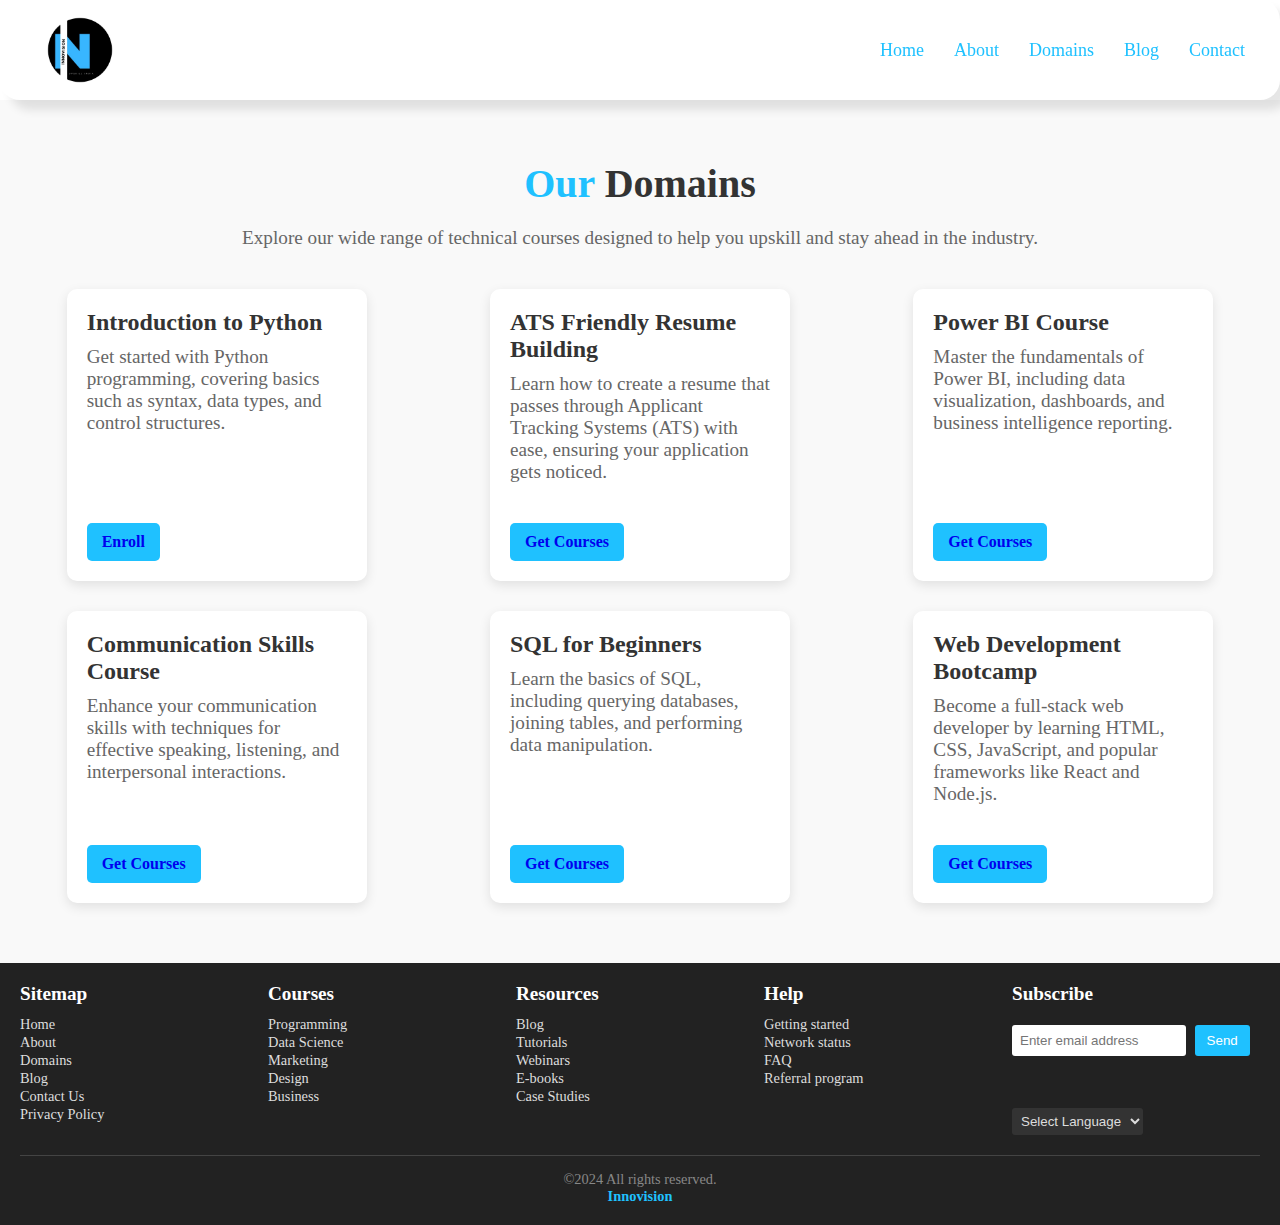
<file: domains.html>
<!DOCTYPE html>
<html lang="en">

<head>
    <meta charset="UTF-8">
    <meta name="viewport" content="width=device-width, initial-scale=1.0">
    <link rel="stylesheet" href="https://cdnjs.cloudflare.com/ajax/libs/font-awesome/6.6.0/css/all.min.css"
        integrity="sha512-Kc323vGBEqzTmouAECnVceyQqyqdsSiqLQISBL29aUW4U/M7pSPA/gEUZQqv1cwx4OnYxTxve5UMg5GT6L4JJg=="
        crossorigin="anonymous" referrerpolicy="no-referrer" />
    <link href="https://fonts.googleapis.com/css2?family=Montserrat:wght@400;700&display=swap" rel="stylesheet">
    <link rel="stylesheet" href="style.css">
    <link rel="stylesheet" href="domain.css">
    <title>InnoVision</title>
</head>

<body>
    <header>
        <nav>
            <div class="logo">
                <img src="images/logo.png" alt="InnoVision Logo">
                <!-- <h2>Inno<span>Vission</span></h2> -->
            </div>
            <div class="menu-toggle" id="menu-toggle">
                <i class="fas fa-bars"></i>
            </div>
            <div class="menu" id="menu">
                <img src="images/logo.png" alt="InnoVision Logo">
                <ul class="nav-link">
                    <li><a href="index.html">Home</a></li>
                    <li><a href="about.html">About</a></li>
                    <li><a href="domains.html">Domains</a></li>
                    <li><a href="blog.html">Blog</a></li>
                    <li><a href="contact.html">Contact</a></li>
                </ul>
            </div>
        </nav>
    </header>
    <section id="domains" class="domains">
        <div class="domains-content">
            <h2><span>Our</span> Domains</h2>
            <p>Explore our wide range of technical courses designed to help you upskill and stay ahead in the industry.
            </p>
            <div class="courses">
                <div class="course-card">
                    <div class="course-info">
                        <h3>Introduction to Python</h3>
                        <p>Get started with Python programming, covering basics such as syntax, data types, and control
                            structures.</p>
                        <a href="python.html" class="get-courses-btn" target="_blank">Enroll</a>
                    </div>
                </div>
                <div class="course-card">
                    <div class="course-info">
                        <h3>ATS Friendly Resume Building</h3>
                        <p>Learn how to create a resume that passes through Applicant Tracking Systems (ATS) with ease,
                            ensuring your application gets noticed.</p>
                        <a href="#" class="get-courses-btn">Get Courses</a>
                    </div>
                </div>

                <div class="course-card">
                    <div class="course-info">
                        <h3>Power BI Course</h3>
                        <p>Master the fundamentals of Power BI, including data visualization, dashboards, and business
                            intelligence reporting.</p>
                        <a href="#" class="get-courses-btn">Get Courses</a>
                    </div>
                </div>
                <div class="course-card">
                    <div class="course-info">
                        <h3>Communication Skills Course</h3>
                        <p>Enhance your communication skills with techniques for effective speaking, listening, and
                            interpersonal interactions.</p>
                        <a href="#" class="get-courses-btn">Get Courses</a>
                    </div>
                </div>
                <div class="course-card">
                    <div class="course-info">
                        <h3>SQL for Beginners</h3>
                        <p>Learn the basics of SQL, including querying databases, joining tables, and performing data
                            manipulation.</p>
                        <a href="#" class="get-courses-btn">Get Courses</a>
                    </div>
                </div>
                <div class="course-card">
                    <div class="course-info">
                        <h3>Web Development Bootcamp</h3>
                        <p>Become a full-stack web developer by learning HTML, CSS, JavaScript, and popular frameworks
                            like
                            React and Node.js.</p>
                        <a href="#" class="get-courses-btn">Get Courses</a>
                    </div>
                </div>
            </div>
            <a href="#" class="explore-more">Explore More</a>
            <style>
                #domains {
                    margin-top: 100px;
                }

                #domains .explore-more {
                    display: none;
                }
            </style>
            <script>
                // Function to check if an element is in the viewport
                function isInViewport(element) {
                    const rect = element.getBoundingClientRect();
                    return rect.top < window.innerHeight && rect.bottom > 0;
                }

                // Function to reveal the section
                function revealOnScroll() {
                    const revealSection = document.querySelector('#domains');
                    if (isInViewport(revealSection)) {
                        revealSection.classList.add('revealed');
                    }
                }

                // Listen for scroll events
                window.addEventListener('scroll', revealOnScroll);

                // Initial check to ensure the animation is triggered if the section is already in view
                revealOnScroll();


            </script>

    </section>
    <!-- Footer -->
    <footer>
        <div class="footer-container">
            <div class="footer-section">
                <h3>Sitemap</h3>
                <ul>
                    <li><a href="index.html">Home</a></li>
                    <li><a href="about.html">About</a></li>
                    <li><a href="domains.html">Domains</a></li>
                    <li><a href="blog.html">Blog</a></li>
                    <li><a href="contact.html">Contact Us</a></li>
                    <li><a href="#">Privacy Policy</a></li>
                </ul>
            </div>
            <div class="footer-section">
                <h3>Courses</h3>
                <ul>
                    <li><a href="#">Programming</a></li>
                    <li><a href="#">Data Science</a></li>
                    <li><a href="#">Marketing</a></li>
                    <li><a href="#">Design</a></li>
                    <li><a href="#">Business</a></li>
                </ul>
            </div>
            <div class="footer-section">
                <h3>Resources</h3>
                <ul>
                    <li><a href="#">Blog</a></li>
                    <li><a href="#">Tutorials</a></li>
                    <li><a href="#">Webinars</a></li>
                    <li><a href="#">E-books</a></li>
                    <li><a href="#">Case Studies</a></li>
                </ul>
            </div>
            <div class="footer-section">
                <h3>Help</h3>
                <ul>
                    <li><a href="#">Getting started</a></li>
                    <li><a href="#">Network status</a></li>
                    <li><a href="#">FAQ</a></li>
                    <li><a href="#">Referral program</a></li>
                </ul>
            </div>
            <div class="footer-section subscribe">
                <h3>Subscribe</h3>
                <input type="email" placeholder="Enter email address" id="email">
                <button onclick="subscribe()">Send</button>
                <div class="social-icons">
                    <a href="#" class="social-icon"><i class="fab fa-facebook-f"></i></a>
                    <a href="#" class="social-icon"><i class="fab fa-instagram"></i></a>
                    <a href="#" class="social-icon"><i class="fab fa-linkedin-in"></i></a>
                    <a href="#" class="social-icon"><i class="fab fa-youtube"></i></a>
                </div>
                <select class="language-select">
                    <option>Select Language</option>
                    <option>English</option>
                    <option>Telugu</option>
                    <option>Hindi</option>
                </select>
            </div>
        </div>
        <div class="footer-bottom">
            <p>&COPY;2024 All rights reserved.</p>
            <p class="company-name">Innovision</p>
        </div>
    </footer>
    <script src="script.js"></script>


</body>
</file>
<file: style.css>
* {
    margin: 0;
    padding: 0;
    box-sizing: border-box;
}

body {
    font-family: 'Times New Roman', Times, serif;
    background-color: white;
    width: 100%;
}

/* Header Styles */
header {
    background-color: white;
    box-shadow: 10px 10px 10px rgba(0, 0, 0, 0.1);
    position: fixed;
    width: 100%;
    top: 0;
    left: 0;
    z-index: 1000;
    border-radius: 20px;
}

/* Navigation Styles */
nav {
    display: flex;
    justify-content: space-between;
    align-items: center;
    padding: 10px 20px;
    line-height: 40px;
}

.logo {
    display: flex;
    margin-left: 20px;
}

.logo img {
    width: 80px;
    height: 80px;
}

.logo h2 {
    margin-left: 10px;
}

.menu {
    top: 0;
    left: -250px;
    height: 100%;
    display: flex;
    flex-direction: column;
    align-items: center;
    justify-content: center;
    transition: left 0.5s ease;
}

.nav-link {
    display: flex;
    align-items: center;
}

.menu img {
    width: 80px;
    height: 80px;
    display: none;
}

.menu ul {
    list-style: none;
    padding: 0;
    margin: 0;
    width: 100%;
}

.menu ul li {
    text-align: center;
    margin: 15px;
}

.menu ul li a {
    color: #1fc1ff;
    text-decoration: none;
    font-size: 18px;
    transition: color 0.3s;
    font-weight: 400;
}

.menu ul li a:hover {
    color: black;
}

.menu.active {
    left: 0;
}

.menu-toggle {
    font-size: 24px;
    cursor: pointer;
    color: rgb(17, 202, 248);
    display: none;
}

.menu-toggle:hover {
    color: #66bb6a;
}

.nav-explore {
    background-color: green;
    padding: 5px;
    border-radius: 3px;
    width: 150px;
    text-align: center;
    height: 50px;
    text-transform: uppercase;
    font-weight: bold;
}

.menu .explore-more:hover {
    background-color: #66bb6a;
    transform: scale(1.1);
}

/* Home Section */
.home {
    margin-top: 100px;
    padding: 50px;
    transition: opacity 2s ease-out, transform 2s ease-out;
    text-align: center;
    opacity: 0;
    transform: translateY(50px);
}

.home.revealed {
    opacity: 1;
    transform: translateY(0);
}

.home-content {
    display: flex;
    align-items: center;
}

.home-text {
    margin-top: 20px;
}

.home-text h1 {
    font-size: 2.5em;
    margin-bottom: 20px;
}

span {
    color: #1fc1ff;
}

.logo-heading {
    line-height: 80px;
    text-align: center;
    align-items: center;
}

.home-text p {
    color: #555;
    font-size: 1.2em;
    line-height: 1.6;
}

.home a {
    margin-top: 30px;
    text-decoration: none;
    font-weight: bold;
    display: inline-block;
    padding: 10px 20px;
    background-color: #1fc1ff;
    color: white;
    border-radius: 5px;
    transition: background-color 0.3s, transform 0.3s;
}

.home a:hover {
    background-color: #66bb6a;
    transform: scale(1.1);
}

.reduce-opacity {
    opacity: 0.1;
}

#about {
    padding: 60px 20px;
    background: #fff;
    text-align: center;
}

#about h2 {
    font-size: 2.5rem;
    margin-bottom: 20px;
}

#about h2 span {
    color: #1fc1ff;
}

#about p {
    font-size: 1.1rem;
    margin-bottom: 20px;
}

.courses-section h2 {
    font-size: 2.5rem;
    margin-bottom: 20px;
    text-align: center;

}

.about-content h6 {
    margin-bottom: 20px;
    font-size: 1em;
}

.schedule-container {
    max-width: 600px;
    margin: auto;
}

.session {
    background-color: #ffffff;
    border: 1px solid #dddddd;
    border-radius: 8px;
    padding: 15px;
    margin-bottom: 15px;
    box-shadow: 0 2px 4px rgba(0, 0, 0, 0.1);
}

.session-header {
    display: flex;
    justify-content: space-between;
    margin-bottom: 10px;
}

.status {
    color: #28a745;
    font-weight: bold;
}

.date-time {
    color: #6c757d;
}

.session-details h3 {
    font-size: 16px;
    margin: 0 0 10px 0;
    color: #333333;
}

.actions {
    display: flex;
    justify-content: space-between;
    align-items: center;
}

.play-button {
    font-size: 18px;
    color: #007bff;
    border: none;
    background: none;
    cursor: pointer;
    text-decoration: none;
}

.feedback {
    background-color: #e9f7ef;
    color: #28a745;
    padding: 5px 10px;
    border-radius: 12px;
    font-size: 14px;
    text-decoration: none;
}

/* Styling for New Tag */
.new-tag {
    display: inline-block;
    color: red;
    font-weight: bold;
    font-size: 0.9rem;
    padding: 4px 8px;
    border-radius: 5px;
    animation: blink 1.5s infinite;
    /* Blinking animation */
    margin-left: 10px;
    /* Adjust spacing */
}

/* Blinking animation */
@keyframes blink {

    0%,
    49% {
        opacity: 1;
    }

    50%,
    100% {
        opacity: 0;
    }
}

/* Blog Section */
.blog {
    padding: 60px 20px;
    text-align: center;
    background-color: #fff;
}

.blog h2 {
    font-size: 2.5rem;
    margin-bottom: 20px;
    color: #333;
}

.blog h2 span {
    color: #1e90ff;
}

.blog p {
    font-size: 1.1rem;
    color: #666;
    margin-bottom: 40px;
}

.courses {
    display: flex;
    flex-wrap: wrap;
    justify-content: center;
    gap: 20px;
}

.course-card {
    background-color: white;
    border-radius: 10px;
    box-shadow: 0 4px 12px rgba(0, 0, 0, 0.1);
    overflow: hidden;
    width: 300px;
    transition: transform 0.3s, box-shadow 0.3s;
    text-align: left;
}

.course-card img {
    width: 100%;
    height: 180px;
    object-fit: cover;
}

.course-info {
    padding: 20px;
}

.course-info h3 {
    font-size: 1.5rem;
    margin-bottom: 10px;
    color: #333;
}

.course-info p {
    font-size: 1rem;
    color: #666;
    margin-bottom: 15px;
}

.read-more-btn {
    display: inline-block;
    text-decoration: none;
    background-color: #1e90ff;
    color: white;
    padding: 8px 15px;
    border-radius: 5px;
    font-size: 1rem;
    transition: background-color 0.3s;
}

.read-more-btn:hover {
    background-color: #0f6cd4;
}

.course-card:hover {
    transform: translateY(-5px);
    box-shadow: 0 8px 16px rgba(0, 0, 0, 0.2);
}

.explore-more {
    display: inline-block;
    margin-top: 40px;
    text-decoration: none;
    background-color: #1fc1ff;
    color: white;
    padding: 12px 25px;
    border-radius: 5px;
    font-size: 1.1rem;
    transition: background-color 0.3s;
}

.explore-more:hover {
    background-color: #28a745;
}

/* Contact Section */
#contact {
    padding: 40px 0;
    text-align: center;
}

.contact-content {
    max-width: 600px;
    margin: 0 auto;
    padding: 0 20px;
}

.contact-content h2 {
    font-size: 2em;
    margin-bottom: 10px;
    color: #333;
}

.contact-content p {
    font-size: 1.1em;
    color: #666;
    margin-bottom: 30px;
}

form {
    display: flex;
    flex-direction: column;
    gap: 15px;
}

form input[type="text"],
form input[type="email"],
form textarea {
    width: 100%;
    padding: 12px;
    border: 1px solid #ccc;
    border-radius: 5px;
    font-size: 1em;
    background-color: #fff;
    transition: border-color 0.3s ease;
}

form input[type="text"]:focus,
form input[type="email"]:focus,
form textarea:focus {
    border-color: #007bff;
    outline: none;
}

form textarea {
    height: 150px;
    resize: none;
}

form button {
    padding: 12px 20px;
    background-color: #007bff;
    color: #fff;
    border: none;
    border-radius: 5px;
    font-size: 1em;
    cursor: pointer;
    transition: background-color 0.3s ease;
}

form button:hover {
    background-color: #66bb6a;
}

/* Footer Styling */
footer {
    background-color: #222;
    color: #ddd;
    padding: 20px;
    position: relative;
    bottom: 0;
    width: 100%;
}

.footer-container {
    display: flex;
    justify-content: space-between;
    padding-bottom: 20px;
    border-bottom: 1px solid #444;
}

.footer-section {
    width: 20%;
}

.footer-section h3 {
    font-size: 1.2em;
    margin-bottom: 10px;
    color: #fff;
}

.footer-section ul {
    list-style-type: none;
}

.footer-section ul li a {
    color: #ddd;
    text-decoration: none;
    font-size: 0.9em;
}

.footer-section ul li a:hover {
    color: #1fc1ff;
}

.subscribe input[type="email"] {
    padding: 8px;
    width: 70%;
    margin-top: 10px;
    margin-right: 5px;
    border: none;
    border-radius: 3px;
}

.subscribe button {
    padding: 8px 12px;
    background-color: #1fc1ff;
    color: #fff;
    border: none;
    border-radius: 3px;
    cursor: pointer;
}

.subscribe button:hover {
    background-color: #007bff;
}

.social-icons {
    margin-top: 20px;
}

.social-icons i {
    color: #0f2c61;
    margin: 0 5px;
    font-size: 1.2rem;
    cursor: pointer;
    transition: color 0.3s;
}

.social-icons i:hover {
    color: #1e90ff;
}

.language-select {
    margin-top: 10px;
    padding: 5px;
    border: none;
    background-color: #333;
    color: #ddd;
    border-radius: 3px;
}

.footer-bottom {
    text-align: center;
    padding-top: 15px;
    color: #888;
    font-size: 0.9em;
}

.company-name {
    color: #1fc1ff;
    font-weight: bold;
}

/* Responsive Design */
@media (max-width: 768px) {
    .courses {
        flex-direction: column;
        align-items: center;
    }

    .menu-toggle {
        display: block;
        margin-right: 30px;
    }

    .menu {
        position: fixed;
        top: 0;
        left: -100%;
        width: 200px;
        height: 100%;
        background: white;
        transition: left 0.3s ease-in-out;
        z-index: 1;
        display: flex;
    }

    .menu.active {
        left: 0;
    }

    .menu ul {
        display: flex;
        flex-direction: column;
        gap: 15px;
    }

    .menu img {
        display: block;
    }

    #home {
        padding: 20px;
    }

    .home-content {
        flex-direction: column;
    }

    .home-text {
        text-align: center;
        margin: 20px 0;
    }

    #about {
        padding: 20px;
        text-align: center;
    }

    .course-card,
    .contact-content,
    .footer-container {
        width: 100%;
        margin: 0 auto;
    }
footer {
        padding: 10px;
    }

    .footer-container {
        flex-direction: column;
        align-items: center;
    }

    .footer-section {
        width: 100%;
        margin-bottom: 15px;
        text-align: center;
    }

    .social-icons {
        justify-content: center;
    }

    form button {
        width: 100%;
    }
}

@media (max-width: 600px) {
    .menu ul li {
        margin: 10px 0;
    }

    .home-content {
        flex-direction: column;
    }

    .home-text h1 {
        font-size: 2rem;
    }

    .course-card,
    .contact-content,
    .footer-container {
        width: 90%;
        margin: 0 auto;
    }

    footer {
        padding: 10px;
    }

    .footer-container {
        flex-direction: column;
        align-items: center;
    }

    .footer-section {
        width: 100%;
        margin-bottom: 15px;
        text-align: center;
    }

    .social-icons {
        justify-content: center;
    }
}

/* Tablet View: 601px to 900px */
@media (min-width: 601px) and (max-width: 900px) {
    header {
        padding: 15px 10px;
    }

    nav {
        padding: 0 15px;
    }

    .menu ul li {
        margin: 10px;
    }

    .home-content {
        flex-direction: column;
    }

    .course-card {
        width: 45%;
    }

    .footer-container {
        flex-wrap: wrap;
    }

    .footer-section {
        width: 45%;
        margin-bottom: 20px;
    }
}

/* Larger Tablet and Small Desktops: 901px to 1200px */
@media (min-width: 901px) and (max-width: 1200px) {
    nav {
        padding: 0 25px;
    }

    .course-card {
        width: 20%;
    }

    .team-container {
        grid-template-columns: repeat(1, 2fr);
    }
}

@media (min-width: 1201px) {
    .courses-container {
        grid-template-columns: repeat(4, 1fr);
    }

    .team-container {
        grid-template-columns: repeat(2, 2fr);
    }
}
/* Responsive Styles for 412x912 screen size */
@media (max-width: 350px) {
    header {
        border-radius: 0; /* Remove border-radius for mobile */
    }

    nav {
        flex-direction: column;
        padding: 5px 10px;
    }

    .logo {
        margin-left: 0;
        text-align: center;
        margin-bottom: 10px;
    }

    .menu-toggle {
        display: block; /* Show the menu toggle button */
    }

    .menu {
        position: fixed;
        left: -100%;
        top: 60px;
        width: 100%;
        background-color: white;
        box-shadow: 0 4px 10px rgba(0, 0, 0, 0.1);
    }

    .menu.active {
        left: 0;
    }

    .menu ul li {
        margin: 10px 0;
    }

    .home {
        padding: 30px 10px;
        margin-top: 70px;
    }

    .home-text h1 {
        font-size: 2em;
    }

    .home-text p {
        font-size: 1em;
    }

    .home a {
        padding: 8px 16px;
    }

    .blog,
    #about,
    #contact {
        padding: 40px 10px;
    }

    .blog h2,
    #about h2 {
        font-size: 2rem;
    }

    .courses {
        flex-direction: column; /* Stack course cards vertically */
    }

    .course-card {
        width: 100%; /* Full width for better readability */
    }

    .footer-container {
        flex-direction: column;
        align-items: center;
    }

    .footer-section {
        width: 80%;
        margin-bottom: 20px;
    }

    .subscribe input[type="email"] {
        width: 100%;
    }

    .social-icons i {
        font-size: 1.5rem;
    }

    .nav-explore {
        width: 100px; /* Adjust button width */
    }
}
</file>
<file: team.css>
.team-section {
    background-color: #0f2c61;
    display: flex;
    align-items: center;
    justify-content: space-between;
    padding: 50px 80px;
    text-align: left;
}

.team-content {
    flex: 1;
    max-width: 40%;
}

.team-content h1 {
    font-size: 3rem;
    margin-bottom: 20px;
    color: #1e90ff;
}

.team-content p {
    color: #ccc;
    margin-bottom: 30px;
    font-size: 1.1rem;
    line-height: 1.6;
}

.contact-button {
    padding: 12px 30px;
    font-size: 1rem;
    background-color: #1e90ff;
    color: white;
    border: none;
    border-radius: 5px;
    cursor: pointer;
    transition: background-color 0.3s;
}

.contact-button:hover {
    background-color: #0f6cd4;
}

.team-container {
    flex: 2;
    display: flex;
    flex-wrap: wrap;
    gap: 20px;
    justify-content: center;
}

.team-member {
    background-color: white;
    border-radius: 15px;
    width: 200px;
    text-align: center;
    color: #333;
    padding: 20px;
    box-shadow: 0 4px 10px rgba(0, 0, 0, 0.3);
    transition: transform 0.3s;
}

.team-member img {
    width: 100px;
    height: 100px;
    border-radius: 50%;
    margin-bottom: 10px;
}

.team-member h3 {
    margin: 10px 0 5px;
    font-size: 1.2rem;
}

.role {
    color: #666;
    font-size: 0.9rem;
    margin-bottom: 10px;
}

.social-icons i {
    color: #0f2c61;
    margin: 0 5px;
    font-size: 1.2rem;
    cursor: pointer;
    transition: color 0.3s;
}

.social-icons i:hover {
    color: #1e90ff;
}

.team-member:hover {
    transform: translateY(-5px);
}
</file>
<file: domain.css>
/* General Section Styling */
.domains {
    margin-top: 100px;
    padding: 60px 20px;
    background-color: #f9f9f9;
    text-align: center;
}

.domains h2 {
    font-size: 2.5rem;
    margin-bottom: 20px;
    color: #333;
}

.domains h2 span {
    color: #1fc1ff;  /* Highlight color for "Our" */
}

.domains p {
    font-size: 1.2rem;
    color: #666;
    margin-bottom: 40px;
}

/* Courses Container */
.courses {
    display: grid;
    grid-template-columns: repeat(3, 1fr);
    gap: 30px;
    justify-items: center;
    margin-top: 20px;
}

/* Course Card Styling */
.course-card {
    background-color: white;
    border-radius: 10px;
    box-shadow: 0 4px 12px rgba(0, 0, 0, 0.1);
    width: 300px;
    display: flex;              /* Use Flexbox */
    flex-direction: column;     /* Arrange elements vertically */
    justify-content: space-between;  /* Push button to the bottom */
    transition: transform 0.3s ease, box-shadow 0.3s ease;
    text-align: left;
    overflow: hidden;
    height: 100%;               /* Ensure cards take full height */
}

.course-info {
    padding: 20px;
    flex: 1;  /* Ensures the content area expands */
    display: flex;
    flex-direction: column;
    justify-content: space-between;
}

.get-courses-btn {
    display: inline-block;
    text-decoration: none;
    background-color: #1fc1ff;
    padding: 10px 15px;
    border-radius: 5px;
    font-size: 1rem;
    font-weight: bold;
    margin-top: auto;  /* Pushes button to the bottom */
    transition: background-color 0.3s ease, transform 0.3s ease;
    align-self: flex-start;  /* Aligns the button to the left */
}

.get-courses-btn:hover {
    background-color: #007bff;
    transform: scale(1.05);
}

/* Responsive Design */
@media (max-width: 1024px) {
    .courses {
        grid-template-columns: repeat(2, 1fr);
    }
}

@media (max-width: 768px) {
    .courses {
        grid-template-columns: 1fr;
    }

    .course-card {
        width: 90%;
    }
}

/* Scroll Reveal Animation */
.domains {
    opacity: 0;
    transform: translateY(50px);
    transition: opacity 1s ease-out, transform 1s ease-out;
}

.domains.revealed {
    opacity: 1;
    transform: translateY(0);
}
/* Existing Media Queries */
/* Adjust for tablets (768px - 1024px) */
@media (max-width: 1024px) {
    .courses {
        grid-template-columns: repeat(2, 1fr); /* Two columns for tablets */
        gap: 20px; /* Slightly reduce the gap */
    }

    .course-card {
        width: 80%; /* Increase width for better use of screen space */
    }

    .domains h2 {
        font-size: 2rem; /* Slightly reduce heading size */
    }

    .domains p {
        font-size: 1.1rem; /* Adjust paragraph size */
    }
}

/* Adjust for mobile devices (up to 768px) */
@media (max-width: 768px) {
    .courses {
        grid-template-columns: 1fr; /* Single column for smaller screens */
        gap: 15px;
    }

    .course-card {
        width: 90%; /* Take more width to fill the screen */
        margin: 0 auto; /* Center align the cards */
    }

    .domains h2 {
        font-size: 1.8rem; /* Smaller heading */
    }

    .domains p {
        font-size: 1rem; /* Adjust paragraph size */
        margin-bottom: 30px;
    }

    .get-courses-btn {
        padding: 8px 12px; /* Slightly smaller button padding */
        font-size: 0.9rem;
    }

    .explore-more {
        padding: 10px 20px; /* Adjust padding */
        font-size: 1rem;
    }
}

/* Very small devices (up to 480px) */
@media (max-width: 480px) {
    .domains {
        padding: 40px 10px; /* Reduce padding */
    }

    .domains h2 {
        font-size: 1.5rem; /* Smaller heading for compact view */
    }

    .courses {
        gap: 10px; /* Smaller gap between cards */
    }

    .course-card {
        width: 95%; /* Maximize card width */
    }

    .course-info {
        padding: 15px; /* Adjust padding inside cards */
    }

    .get-courses-btn {
        padding: 7px 10px;
        font-size: 0.8rem;
    }
}
</file>
